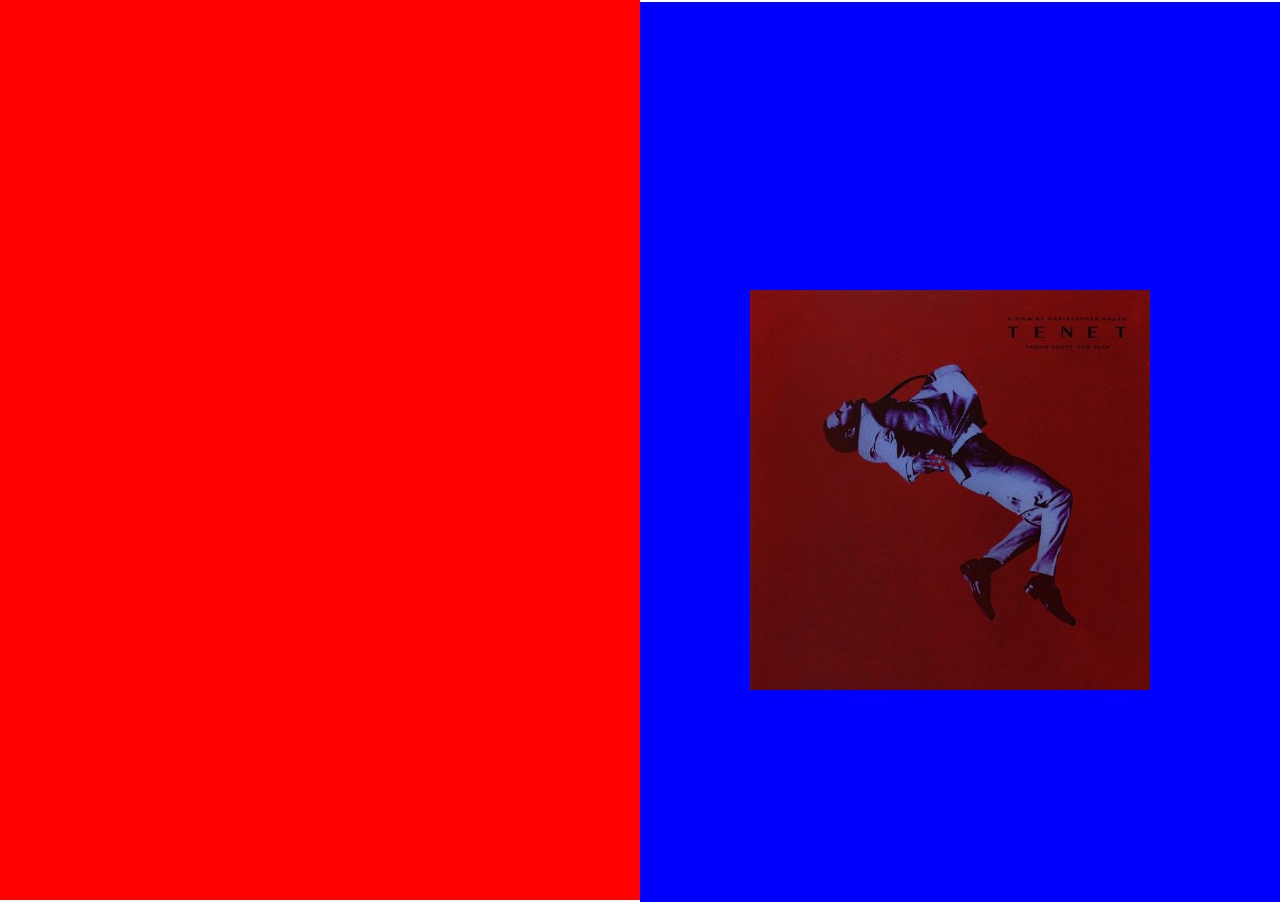
<file: index.html>
<html>

<head>
    <link rel="stylesheet" href="css/reset.css">
    <link rel="stylesheet" href="css/style.css">
    <script src="https://code.jquery.com/jquery-3.5.1.js"
        integrity="sha256-QWo7LDvxbWT2tbbQ97B53yJnYU3WhH/C8ycbRAkjPDc=" crossorigin="anonymous"></script>
    <script src="js/index.js"></script>
</head>


<body>


    <div class="box">
        <img src="img1.jpg" id="img">
        <button id="rotateL"></button>
        <div class="box1"></div>
        <div class="box2"></div>

    </div>

</body>

</html>
</file>
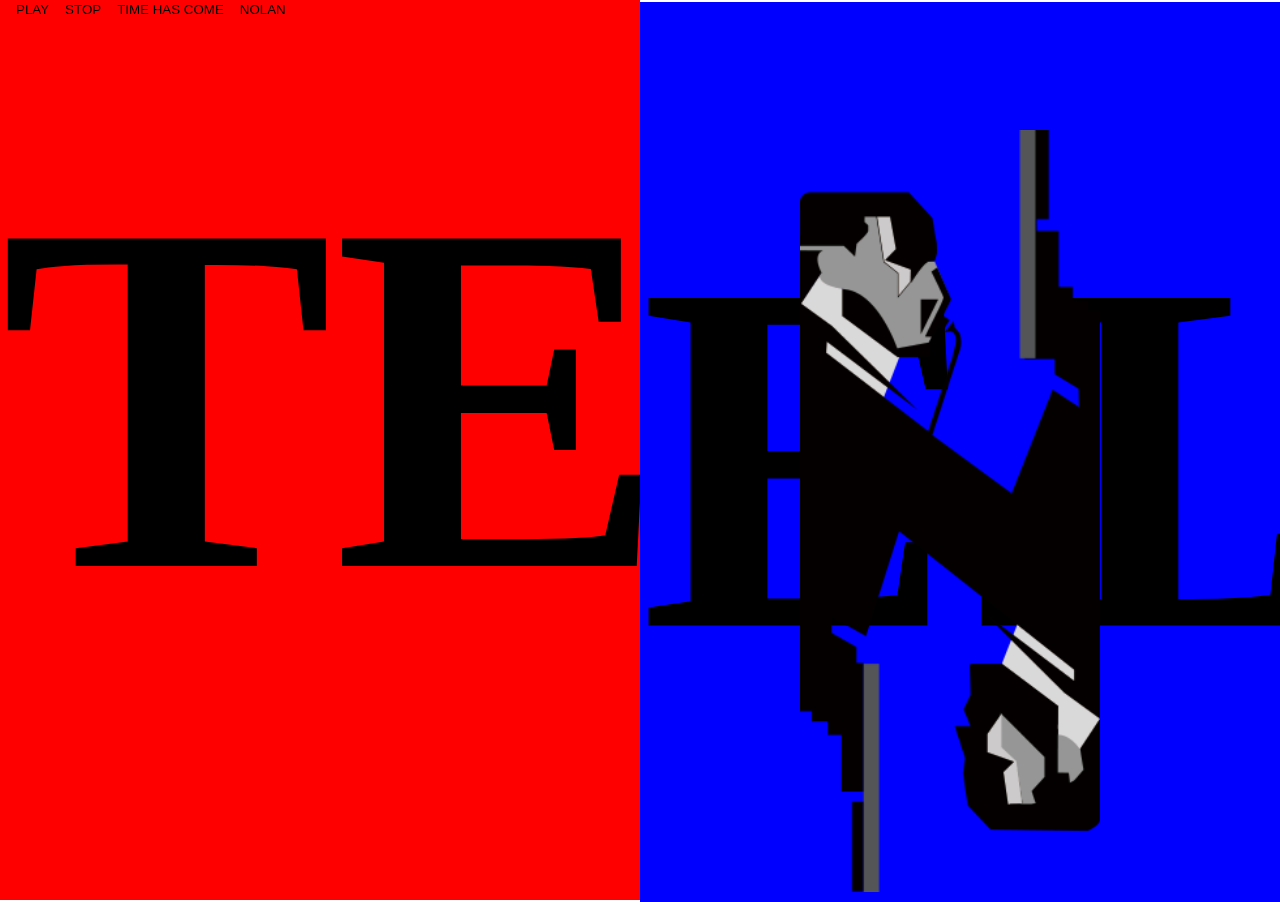
<file: v1/index.html>
<html>

<head>
    <link rel="stylesheet" href="css/reset.css">
    <link rel="stylesheet" href="css/style.css">
    <script src="https://code.jquery.com/jquery-3.5.1.js"
        integrity="sha256-QWo7LDvxbWT2tbbQ97B53yJnYU3WhH/C8ycbRAkjPDc=" crossorigin="anonymous"></script>
    <script src="js/index.js"></script>
    <title>TENET</title>
</head>


<body>


    <div class="box">

        <img src="img2.png" id="img">
        <button id="rotateL"></button>
        <div class="box1">

            <div><audio class="music" src="sound/sound1.mp3"></audio>
                <div class="m"> <button class="play-a">PLAY</button>
                    <button class="play-b">STOP</button>
                    <button>TIME HAS COME</button>
                    <button>NOLAN</button></div>
            </div>
            <div class="tenet" id="tenet">TE</div>
        </div>

        <div class="box2">

            <div class="tenet1" id="tenet1">ET</div>
        </div>

    </div>


</body>

</html>
</file>
<file: css/style.css>
.box{
    width: 100%;
    height: 100%;
    position: absolute;
}


.box1{
    width: 50%;
    height: 100%;
    background-color: red;
    position: relative;
    float: left;
    transition: all 2s ease-in-out;
    z-index: 1;

}
.box2{
    width: 50%;
    height: 100%;
    position: relative;
    float: right;
    background-color: blue;
    transition: all 2s ease-in-out;
    z-index: 1;
}

img{
    width: 400px;
    position: absolute;
    display: block;
    margin-left: 750px;
    margin-top: 290px;
    z-index: 2;
    transition: transform 40s
}

img:hover {
    transform: rotate(3600deg);
}
</file>
<file: v1/css/style.css>
.box{
    width: 100%;
    height: 100%;
    position: absolute;
}


.box1{
    width: 50%;
    height: 100%;
    background-color: red;
    position: relative;
    float: left;
    transition: all 2s ease-in-out;
    z-index: 1;

}
.box2{
    width: 50%;
    height: 100%;
    position: relative;
    float: right;
    background-color: blue;
    transition: all 2s ease-in-out;
    z-index: 1;
}

img{
    width: 300px;
    position: absolute;
    display: block;
    margin-left: 800px;
    margin-top: 130px;
    z-index: 2;
    transition: transform 40s
}

img:hover {
    transform: rotate(3600deg);
}

.m{
    margin-left:10px;
    font-weight: bolder;
}
.tenet{
              
  font-size: 500px;
   display: block;
   text-align: center;
   margin-top: 92px;
   font-weight: bold;
   


}

.tenet1{
    font-size: 500px;
    display: block;
    text-align: center;
    margin-top: 177px;
    font-weight: bold;
    -webkit-transform: rotateX(180deg);
    
}
</file>
